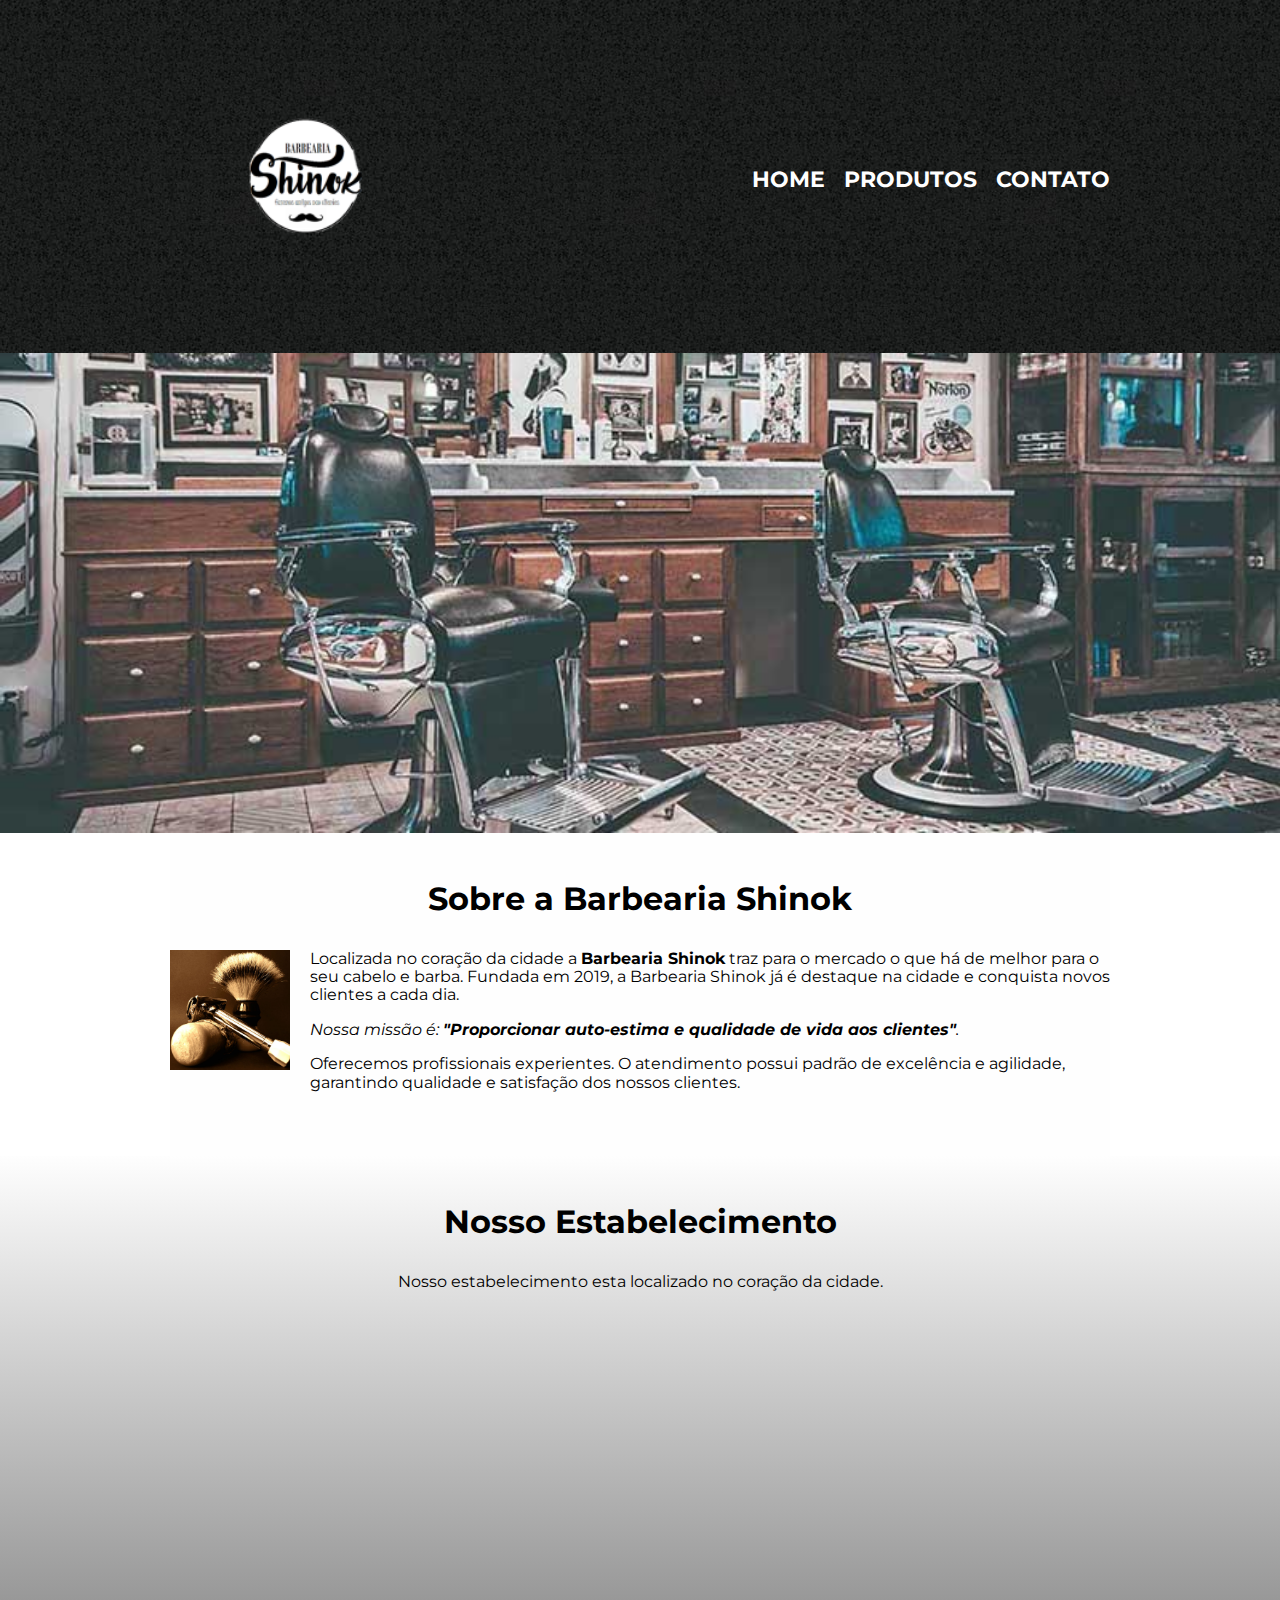
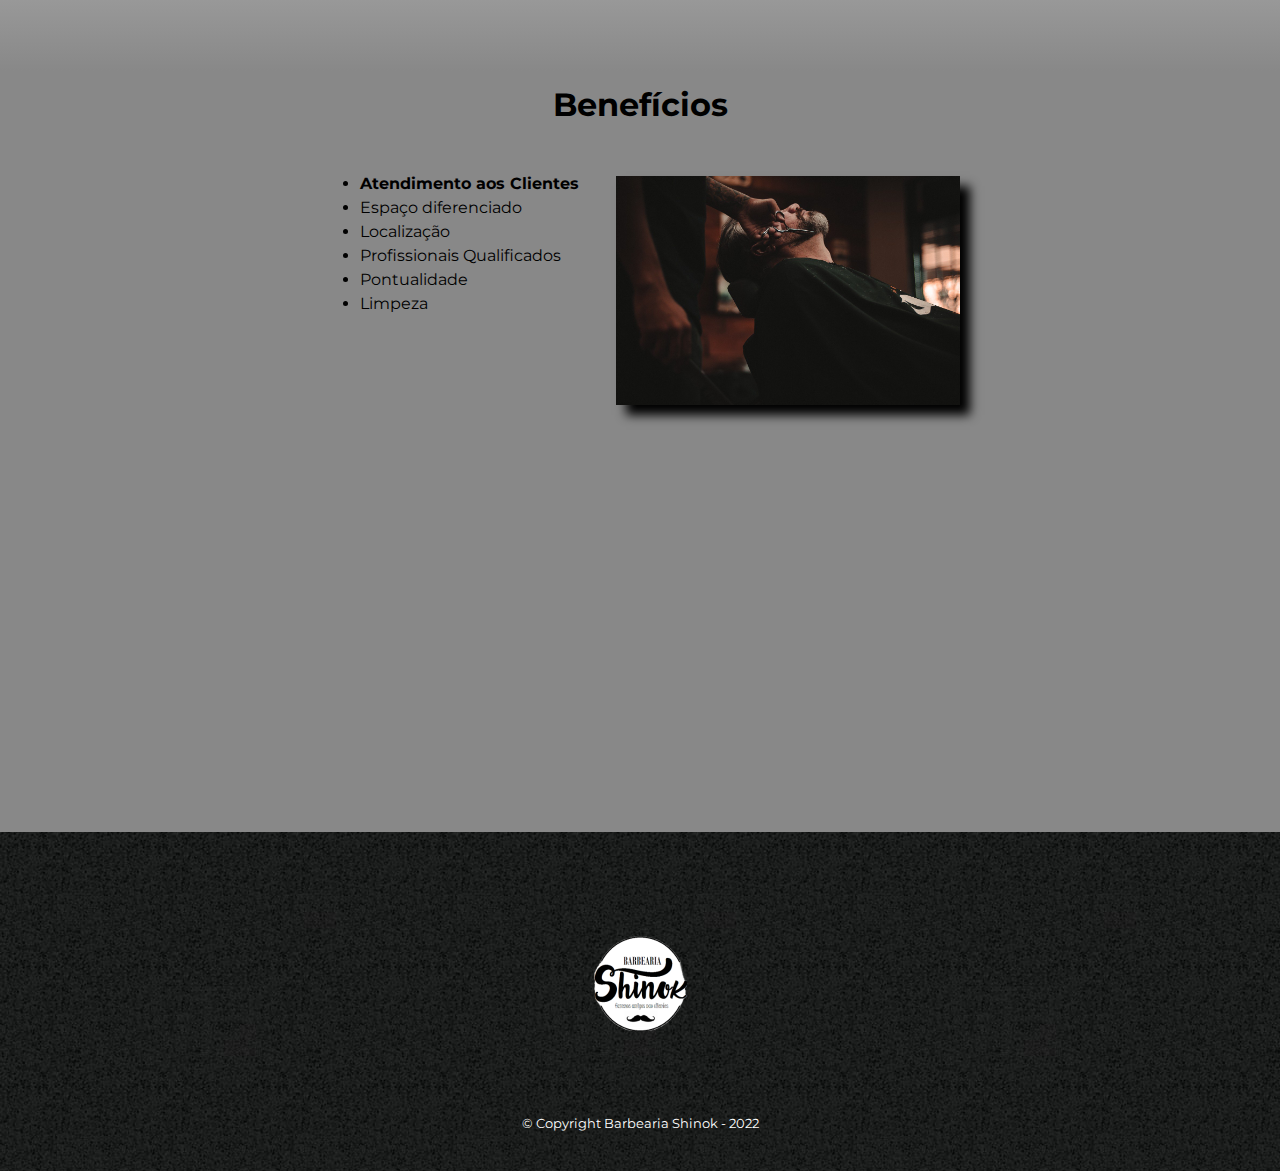
<file: index.html>
<DOCTYPE html>
<!DOCTYPE html>
<html lang="pt-br">
<head>
	<meta charset="UTF-8">
	<meta name="viewport" content="width=device-width, initial-scale=1">
	<title>Home</title>

	<link rel="stylesheet" href="normalize.css">
	<link rel="stylesheet" href="style-home.css">
	<link href="https://fonts.googleapis.com/css2?family=Montserrat:wght@350&display=swap" rel="stylesheet">
</head>
<body>
	<header>
		<div class="caixa">
			<h1><img class="bannerp" src="imagens/bannerp.png" alt="Logo-da-Barbearia " ></h1>
	        <nav>
				<ul>
					<li><a href="index.html" target="_blank">Home</a></li>
					<li><a href="produtos.html"target="_blank">Produtos</a></li>
					<li><a href="contato.html"target="_blank">Contato</a></li>
				</ul>
			</nav>
		</div>	
	</header>
		<img class="banner" src="imagens/banner.jpg">
		<main>
			<section class="principal">
				<h2 class="titulo-principal">Sobre a Barbearia Shinok</h2>
				<img class="utensilios" src="imagens/utensilios.jpg" alt="Utelsilios de um barbeiro">
		 		<p>Localizada no coração da cidade a <b>Barbearia Shinok</b> traz para o mercado o que há de melhor para o seu cabelo e barba. Fundada em 2019, a Barbearia Shinok já é destaque na cidade e conquista novos clientes a cada dia.</p>

				<p id="missao"><em>Nossa missão é: <strong>"Proporcionar auto-estima e qualidade de vida aos clientes"</strong>.</em></p>

				<p>Oferecemos profissionais experientes. O atendimento possui padrão de excelência e agilidade, garantindo qualidade e satisfação dos nossos clientes.</p>
				</section>

			<section class="mapa">
				<h3 class="titulo-principal">Nosso Estabelecimento</h3>
				<p>Nosso estabelecimento esta localizado no coração da cidade.</p>

				<div class="mapa-conteudo">
					<iframe src="https://www.google.com/maps/embed?pb=!1m18!1m12!1m3!1d1876.1632769482887!2d-44.005066041955175!3d-19.868428296659587!2m3!1f0!2f0!3f0!3m2!1i1024!2i768!4f13.1!3m3!1m2!1s0xa6916bbb5acdd5%3A0xf0946bc625b93758!2sR.%20Julita%20Nogueira%20Soares%2C%20855%20-%20Santa%20Terezinha%2C%20Belo%20Horizonte%20-%20MG%2C%2031360-040!5e0!3m2!1spt-BR!2sbr!4v1657572204576!5m2!1spt-BR!2sbr" width="100%" height="300" style="border:0;" allowfullscreen="" loading="lazy" referrerpolicy="no-referrer-when-downgrade"></iframe>
				</div>
			</section>	

			<section class="beneficios">
				<h4 class="titulo-principal">Benefícios</h4>
			<div class="conteudo-beneficios">
				<ul class="lista-beneficios">
					<li class="itens">Atendimento aos Clientes</li>
					<li class="itens">Espaço diferenciado</li>
					<li class="itens">Localização</li>
					<li class="itens">Profissionais Qualificados</li>
					<li class="itens">Pontualidade</li>
					<li class="itens">Limpeza</li>
				</ul><img src="imagens/beneficios.jpg" class="imagem-beneficios">
			</div>

			<div class="video">
				<iframe width="100%" height="315" src="https://www.youtube.com/embed/wcVVXUV0YUY" title="YouTube video player" frameborder="0" allow="accelerometer; autoplay; clipboard-write; encrypted-media; gyroscope; picture-in-picture" allowfullscreen></iframe>
			</div>	
			</section>
	   	 </main>
		<footer>
		<img src="imagens/bannerp.png">
		<p class="copyright">&copy; Copyright Barbearia Shinok - 2022</p>
	</footer>
	</body>
</html>
</file>
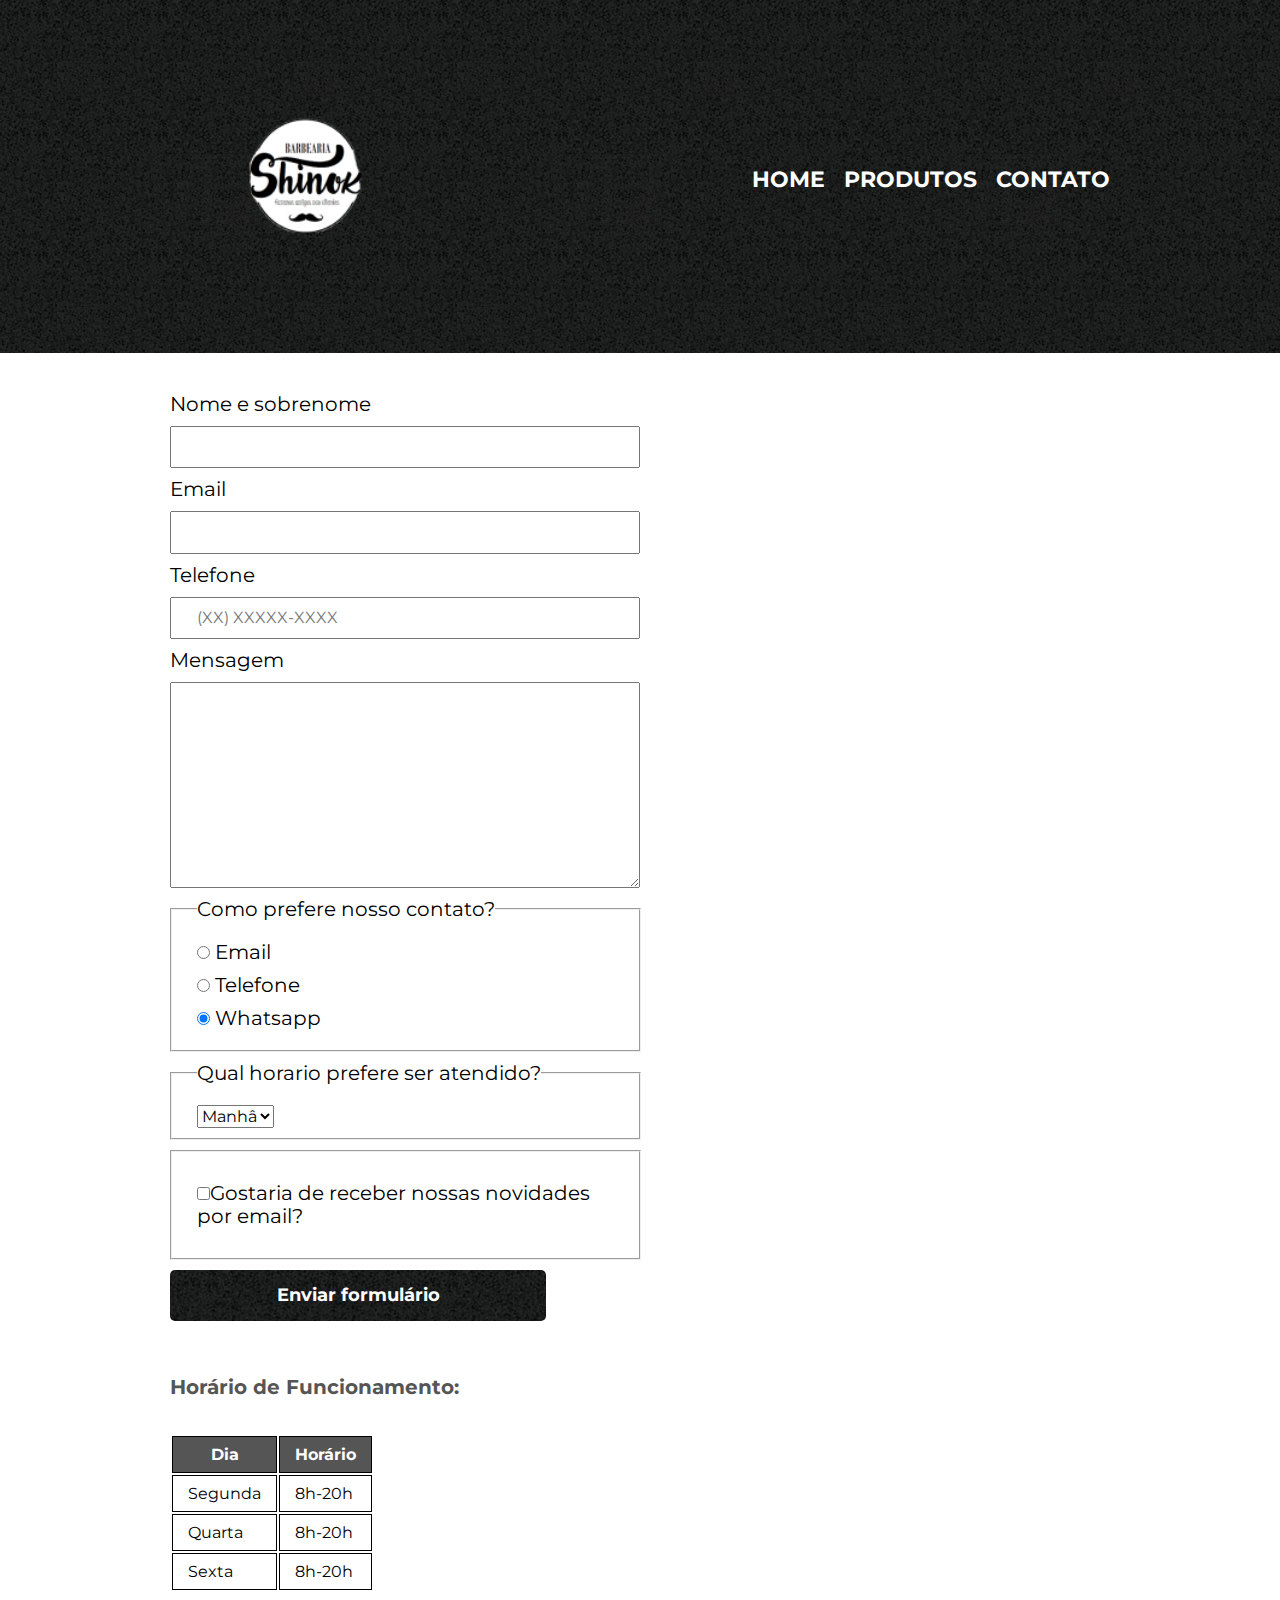
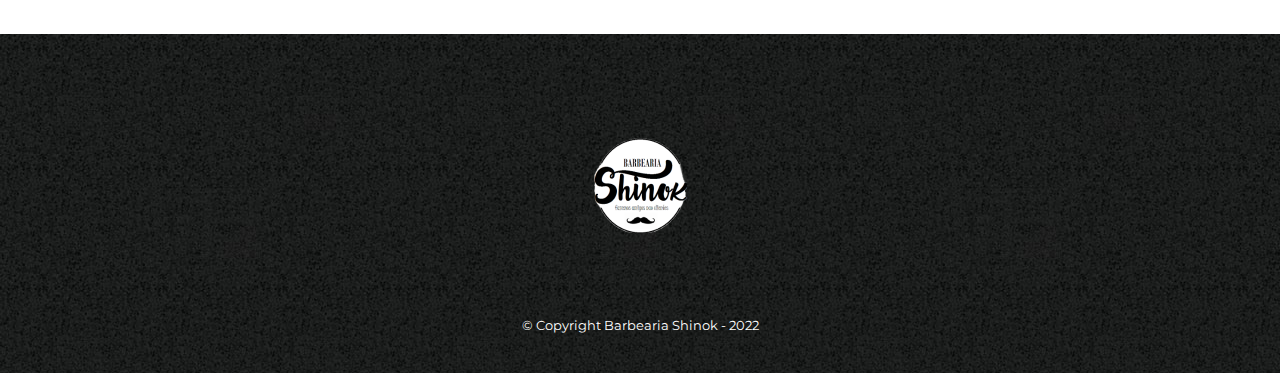
<file: contato.html>
<DOCTYPE html>
<!DOCTYPE html>
<html lang="pt-br">
<head>
	<meta charset="UTF-8">
	<meta name="viewport" content="width=device-width, initial-scale=1">
	<title>Contato</title>

	<link rel="stylesheet" href="normalize.css">
	<link rel="stylesheet" href="style.css">
	<link href="https://fonts.googleapis.com/css2?family=Montserrat:wght@350&display=swap" rel="stylesheet">

</head>
<body>
	<header>
		<div class="caixa">
			<h1><img class="bannerp" src="imagens/bannerp.png" alt="Logo-da-Barbearia " ></h1>
	        <nav>
				<ul>
					<li><a href="index.html" target="_blank">Home</a></li>
					<li><a href="produtos.html"target="_blank">Produtos</a></li>
					<li><a href="contato.html"target="_blank">Contato</a></li>
				</ul>
			</nav>
		</div>	
	</header>
	<main>
	<form>
		<label for="nomeesobrenome">Nome e sobrenome</label>
		<input type="text" id="nomeesobrenome" class="input-pradao" required>

		<label for="email">Email</label>
		<input type="email" id="email" class="input-pradao" required>

		<label for="telefone">Telefone</label>
		<input type="tel" id="telefone" class="input-pradao" required placeholder="(XX) XXXXX-XXXX">
        <label for="mensagem">Mensagem</label> 
		<textarea id="mensagem" cols="70" rows="10" class="input-pradao"></textarea>

		<fieldset>
			<legend>Como prefere nosso contato?</legend>
			<label for="radio-email" class="radio-contatos"><input id="radio-email" name="contato" type="radio" value="email"> Email</label>
			

			<label for="radio-telefone"><input id="radio-telefone" name="contato" type="radio" value="telefone"> Telefone</label>
			

			<label for="radio-whatsapp"><input id="radio-whatsapp" name="contato" type="radio" value="whatsapp" checked> Whatsapp</label>
			
		</fieldset>
		<fieldset>
			<legend>Qual horario prefere ser atendido?</legend>
			<select>
				<option>Manhâ</option>
				<option>Tarde</option>
				<option>Noite</option>
			</select>
		</fieldset>	

		<fieldset>
			<label class="checkbox"><input type="checkbox">Gostaria de receber nossas novidades por email?</label>
		</fieldset>


		<input class="enviar-formulario" type="submit" value="Enviar formulário">
	</form>

	<p class="titulo-tabela">Horário de Funcionamento:</p>

		<table>
			<thead>
			<tr>
				<th>Dia</th>
				<th>Horário</th>
			</tr>
		</thead>
		<tbody>
			<tr>
				<td c>Segunda</td>
				<td>8h-20h</td>
			</tr>
			<tr>
				<td>Quarta</td>
				<td>8h-20h</td>
			</tr>
			<tr>
				<td>Sexta</td>
				<td>8h-20h</td>
			</tr>
			<tr>
		</tbody>


	</table>
	</main>
	<footer>
		<img src="imagens/bannerp.png">
		<p class="copyright">&copy; Copyright Barbearia Shinok - 2022</p>
	</footer>	
</body>
</html>
</file>
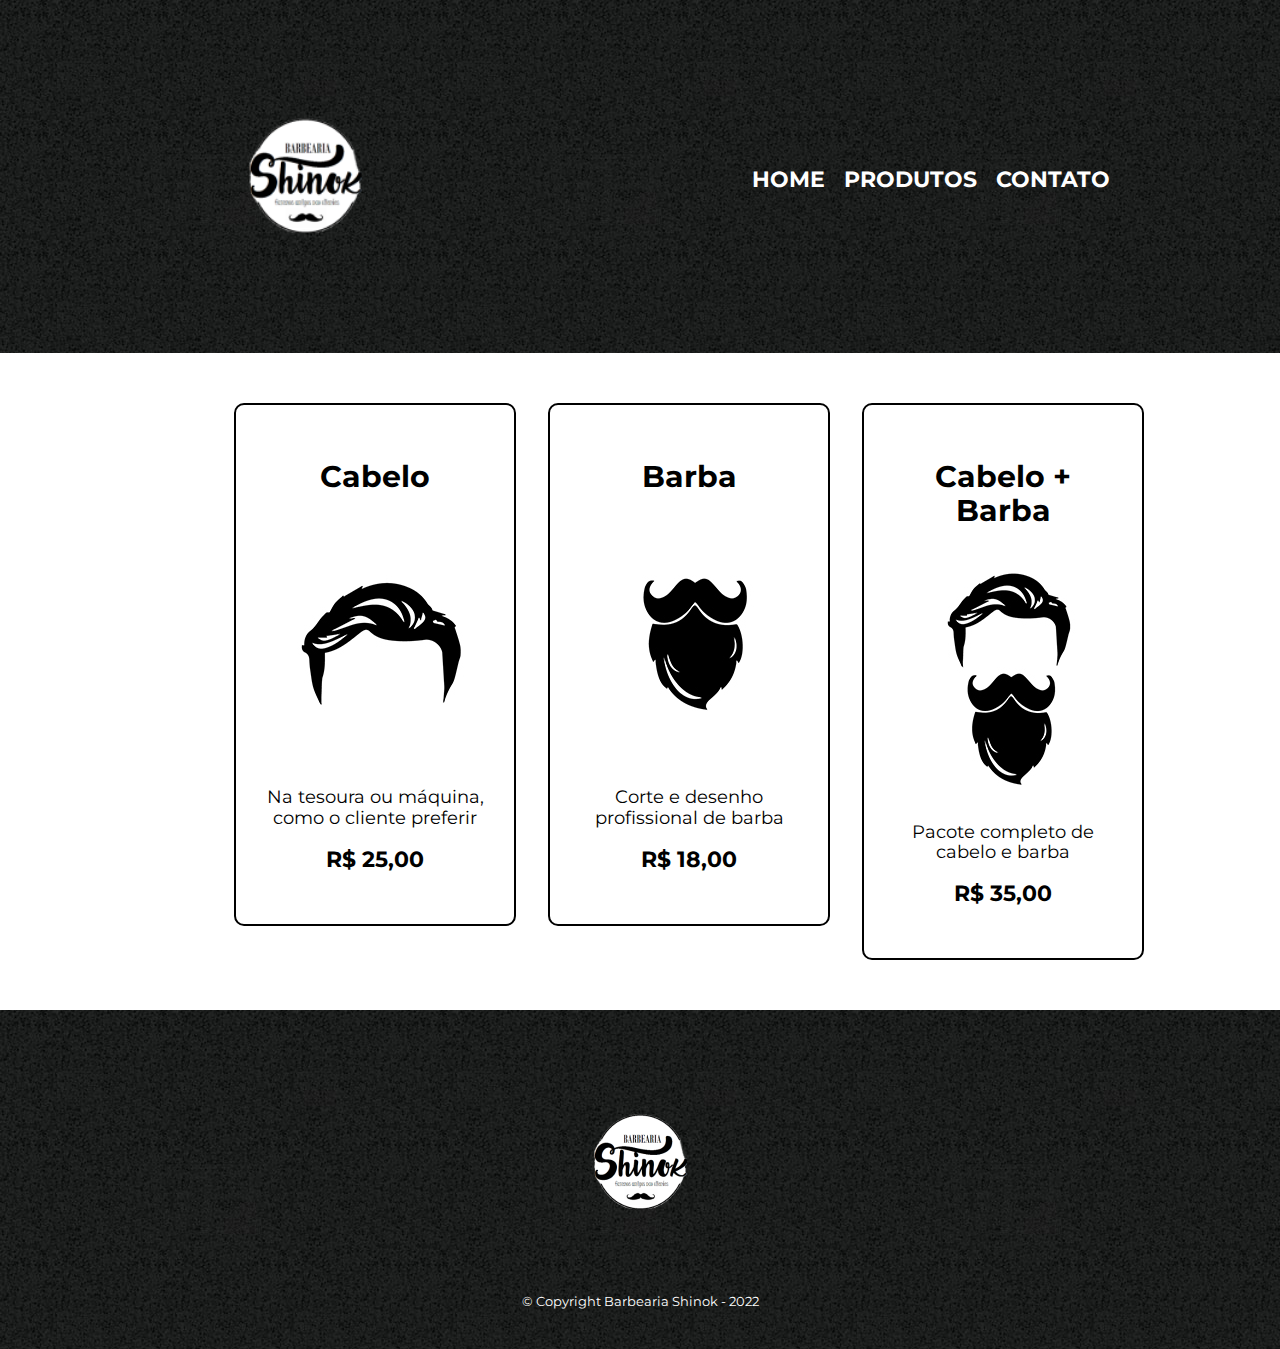
<file: produtos.html>
<DOCTYPE html>
<!DOCTYPE html>
<html lang="pt-br">
<head>
	<meta charset="UTF-8">
	<meta name="viewport" content="width=device-width, initial-scale=1">
	<title>Produtos</title>

	<link rel="stylesheet" href="normalize.css">
	<link rel="stylesheet" href="style.css">
	<link href="https://fonts.googleapis.com/css2?family=Montserrat:wght@350&display=swap" rel="stylesheet">

</head>
<body>
	<header>
		<div class="caixa">
			<h1><img class="bannerp" src="imagens/bannerp.png"></h1>
	        <nav>
				<ul>
					<li><a href="index.html" target="_blank">Home</a></li>
					<li><a href="produtos.html"target="_blank">Produtos</a></li>
					<li><a href="contato.html"target="_blank">Contato</a></li>
				</ul>
			</nav>
		</div>	
	</header>
	<main>
		<ul class="produtos">
			<li>
				<h2>Cabelo</h2>
				<img src="imagens/cabelo.jpg">
				<p class="produto-descricao">Na tesoura ou máquina, como o cliente preferir</p>
				<p class="produto-preco">R$ 25,00</p>	
			</li>
			<li>
				<h2 style="font-weight: bold;">Barba</h2>
				<img src="imagens/barba.jpg">
				<p class="produto-descricao">Corte e desenho profissional de barba</p>
				<p class="produto-preco">R$ 18,00</p>	
			</li> 
			<li>
				<h2>Cabelo + Barba</h2>
				<img src="imagens/cabelo+barba.jpg">
				<p class="produto-descricao">Pacote completo de cabelo e barba</p>
				<p class="produto-preco">R$ 35,00</p>	
			</li> 
		</ul>
	</main>
	<footer>
		<img src="imagens/bannerp.png">
		<p class="copyright">&copy; Copyright Barbearia Shinok - 2022</p>
	</footer>	

</body>
</html>
</file>
<file: style-home.css>
body {
	font-family: 'Montserrat', sans-serif;
}
header{
	background: url(imagens/bg.jpg);
	padding: 20px 0;
}
.caixa{
	position: relative;
	width: 940px;
	margin: 0 auto;
}
.bannerp{
	width: 270px;
	height: 270px;
}
nav{
	position: absolute;
	top: 110px;
	right: 0;
}
nav li{
	display: inline;
	margin: 0 0 0 15px;

}
nav a{
	text-transform: uppercase;
	color: #FFFFFF;
	font-weight: bold;
	font-size: 22px;
	text-decoration: none;
}
nav a:hover{
	color: #C78C19;
	text-decoration: underline;

}
.banner {
	width: 100%;
}
.titulo-principal{
	text-align: center;
	font-size: 2em;
	margin: 0 0 1em;
	clear: left;
}
.principal {
	padding: 3em 0;
	background: #FEFEFE;
	width: 940px;
	margin: 0 auto;
}
.principal p {
	margin: 0 0 1em;
}
.principal strong {
	font-weight: bold;
}
.principal em{
	font-style: italic;
}
.utensilios{
	width: 120px;
	float: left;
	margin: 0 20px 20px 0;
}
.mapa {
	padding: 3em 0;
	background: linear-gradient(#FEFEFE, #888888);
}
.mapa-conteudo {
	width: 940px;
	margin: 0 auto;
}
.mapa p {
	padding: 0 0 1em;
	text-align: center;
}
.beneficios {
	padding: 1em 0;
	background: #888888;
}
.conteudo-beneficios {
	width: 640px;
	margin: 0 auto;
}
.lista-beneficios{
	display: inline-block;
	width: 40%;
	vertical-align: top;
}
.itens {
	line-height: 1.5em;
}
.itens:first-child {
font-weight: bold;
}
.imagem-beneficios{
	width: 53.7%;
	margin-top: 20px;
	box-shadow: 10px 10px 10px #000000;
}
.video {
	width: 560px;
	margin: 3em auto;

}	
@media screen and (max-width: 480px) {
	.caixa , .principal, .conteudo-beneficios, .mapa-conteudo, .video {
		width: auto;
	}
	h1 {
		text-align: center;
	}
	nav {
		position: static;
	}
	.lista-beneficios, .imagem-beneficios {
		width: 100%;
	}

}
footer{
	text-align: center;
	background: url(imagens/bg.jpg);
	padding: 40px 0;
}
.copyright{
	color: #FFFFFF;
	font-size: 13px;
	margin: 20px 0 0 ;
}
</file>
<file: style.css>
body {
	font-family: 'Montserrat', sans-serif;
}
header{
	background: url(imagens/bg.jpg);
	padding: 20px 0;
}
.caixa{
	position: relative;
	width: 940px;
	margin: 0 auto;
}
.bannerp{
	width: 270px;
	height: 270px;
}
nav{
	position: absolute;
	top: 110px;
	right: 0;
}
nav li{
	display: inline;
	margin: 0 0 0 15px;

}
nav a{
	text-transform: uppercase;
	color: #FFFFFF;
	font-weight: bold;
	font-size: 22px;
	text-decoration: none;
}
nav a:hover{
	color: #C78C19;
	text-decoration: underline;

}
.produtos{
	width: 940px;
	margin: 0 auto;
	padding: 50px;
}
.produtos li{
	display: inline-block;
	text-align: center;
	width: 30%;
	vertical-align: top;
    margin: 0 1.5%;
    padding: 30px 20px;
    box-sizing: border-box;
    border: 2px solid #000000;
    border-radius: 10px;
}
.produtos li:hover{
	border-color: #C78C19;
}
.produtos li:active{
	border-color: #088C19;
}
.produtos li:hover h2{
	font-size: 34px;
}
.produtos h2{
    font-size: 30px;
    font-weight: bold;

}
.produto-descricao{
	font-size: 18px;
}
.produto-preco{
	font-size: 22px;
	font-weight: bold;
	margin-top: 10px;

}
main{
	width: 940px;
	margin: 0 auto;
}
footer{
	text-align: center;
	background: url(imagens/bg.jpg);
	padding: 40px 0;
}	
.copyright{
	color: #FFFFFF;
	font-size: 13px;
	margin: 20px 0 0 ;
}	
form{
	margin: 40px 0;
}
form label, form legend{
	display: block;
	font-size: 20px;
	margin: 0 0 10px;
}
.input-pradao {
	display: block;
	margin: 0 0 10px;
	padding: 10px 25px;
	width: 50%;
}
.checkbox{
	margin: 20px 0;
}
fieldset{
	display: block;
	padding: 10px 25px;
	width: 44.4%;
	margin: 0 0 10px;
}
.enviar-formulario{
	width: 40%;
	padding: 15px 0;
	background: url(imagens/bg.jpg);
	color: white;
	font-weight: bold;
	font-size: 18px;
	border: none;
	border-radius: 5px;
	transition: 1s all;
	cursor: pointer;

}
.enviar-formulario:hover {
	background: darkorange;
	transform: scale(1.2);
}
.titulo-tabela{
	font-size: 20px;
	font-weight: bold;
	color: #555555;
	padding: 15px 0;
	

}
table{
	margin: 20px 0 40px;
}
thead{
	background: #555555;
	color: white;
	font-weight: bold;
}
td, th {
	border: 1px solid #000000;
	padding: 8px 15px;
}
</file>
